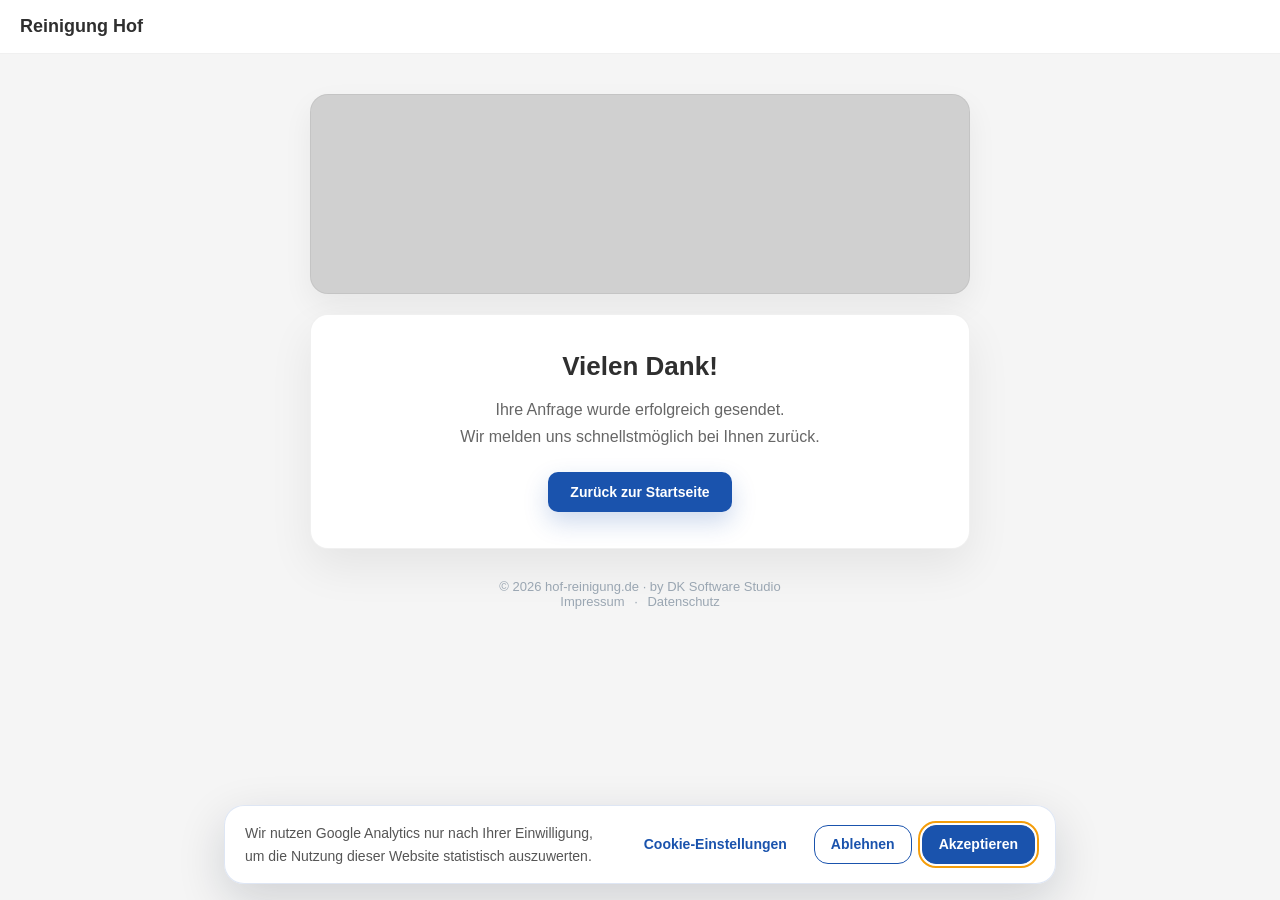
<file: danke.html>
<!DOCTYPE html>
<html lang="de">
<head>
<meta charset="UTF-8">
<meta name="viewport" content="width=device-width, initial-scale=1.0">
<title>Anfrage gesendet – Reinigung Hof</title>
<meta name="robots" content="noindex, follow">

<style>
:root{
  --blue:#1A53AD;
  --bg:#F5F5F5;
  --text:#555555;
  --textDark:#2F2F2F;
  --muted:#666666;
  --card:#FFFFFF;
  --border:rgba(0,0,0,0.06);
  --shadow:0 18px 45px rgba(0,0,0,0.07);
}

*{box-sizing:border-box;}

body{
  margin:0;
  font-family:Arial, sans-serif;
  background:var(--bg);
  color:var(--text);
}

.header{
  background:#ffffff;
  border-bottom:1px solid var(--border);
  padding:16px 20px;
  display:flex;
  align-items:center;
  justify-content:space-between;
}

.logo{
  font-weight:700;
  font-size:18px;
  color:var(--textDark);
}

.wrap{
  max-width:700px;
  margin:0 auto;
  padding:40px 20px;
}

.hero-image{
  height:200px;
  border-radius:18px;
  overflow:hidden;
  background:
    linear-gradient(rgba(0,0,0,0.15), rgba(0,0,0,0.15)),
    url("https://images.unsplash.com/photo-1556761175-4b46a572b786?auto=format&fit=crop&w=1400&q=80")
    center/cover no-repeat;
  box-shadow:0 12px 30px rgba(0,0,0,0.06);
  border:1px solid var(--border);
  margin-bottom:20px;
}

.card{
  background:var(--card);
  border:1px solid var(--border);
  border-radius:18px;
  padding:36px 28px;
  box-shadow:var(--shadow);
  text-align:center;
}

.card h1{
  margin:0 0 14px;
  font-size:26px;
  color:var(--textDark);
}

.card p{
  margin:0 0 22px;
  color:var(--muted);
  line-height:1.7;
}

.btn{
  display:inline-block;
  padding:12px 22px;
  border-radius:10px;
  text-decoration:none;
  font-size:14px;
  font-weight:700;
  background:var(--blue);
  color:#fff;
  box-shadow:0 10px 25px rgba(26,83,173,0.22);
  transition:0.2s ease;
}

.btn:hover{
  transform:translateY(-2px);
}

footer{
  margin-top:30px;
  text-align:center;
  color:#9aa6b2;
  font-size:13px;
}

footer a{
  color:#9aa6b2;
  text-decoration:none;
  margin:0 6px;
}

footer a:hover{
  color:var(--blue);
}

@media (max-width:700px){
  .hero-image{
    height:160px;
  }
}
</style>
<link rel="stylesheet" href="cookie-consent.css">
</head>

<body>

<div class="header">
  <div class="logo">Reinigung Hof</div>
</div>

<div class="wrap">

  <div class="hero-image"></div>

  <div class="card">
    <h1>Vielen Dank!</h1>

    <p>
      Ihre Anfrage wurde erfolgreich gesendet.<br>
      Wir melden uns schnellstmöglich bei Ihnen zurück.
    </p>

    <a href="index.html" class="btn">Zurück zur Startseite</a>
  </div>

  <footer>
    © 2026 hof-reinigung.de · by DK Software Studio<br>
    <a href="impressum.html">Impressum</a> · 
    <a href="datenschutz.html">Datenschutz</a>
  </footer>

</div>

<script src="cookie-consent.js" defer></script>
</body>
</html>
</file>
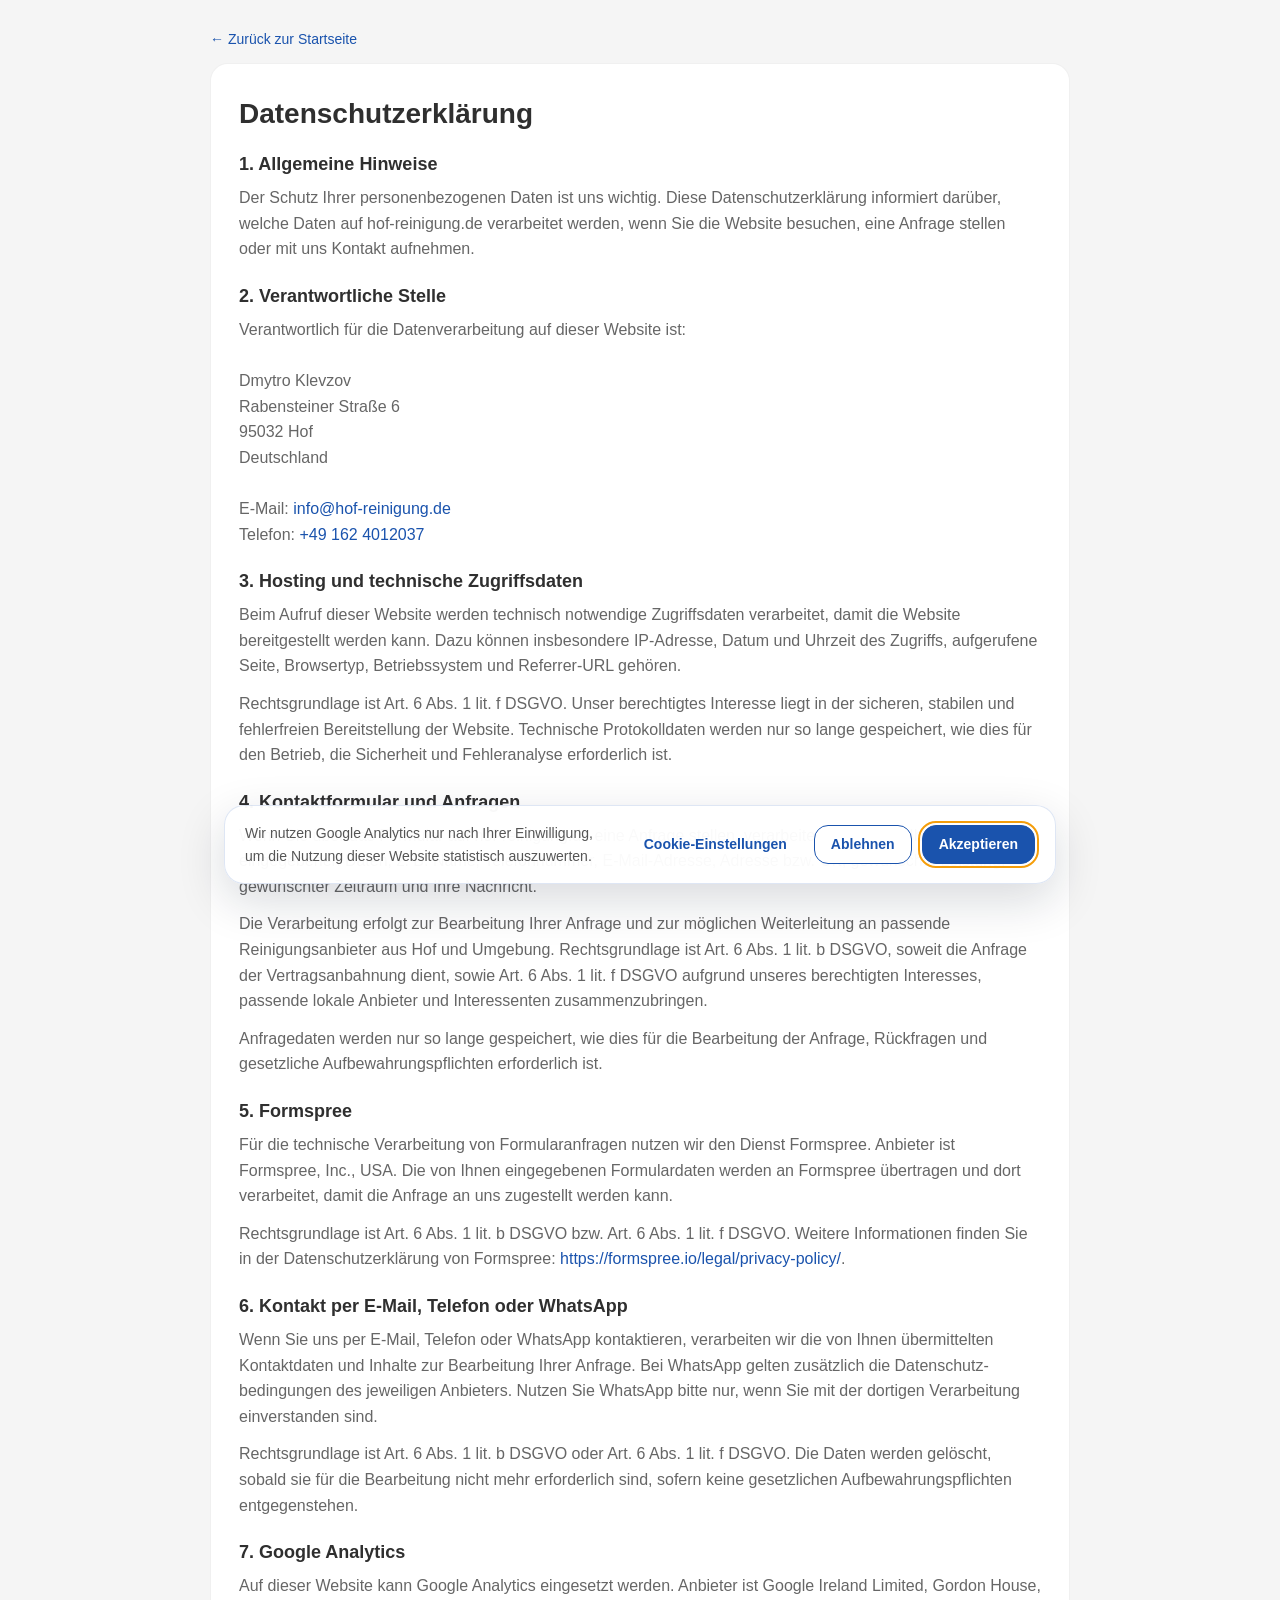
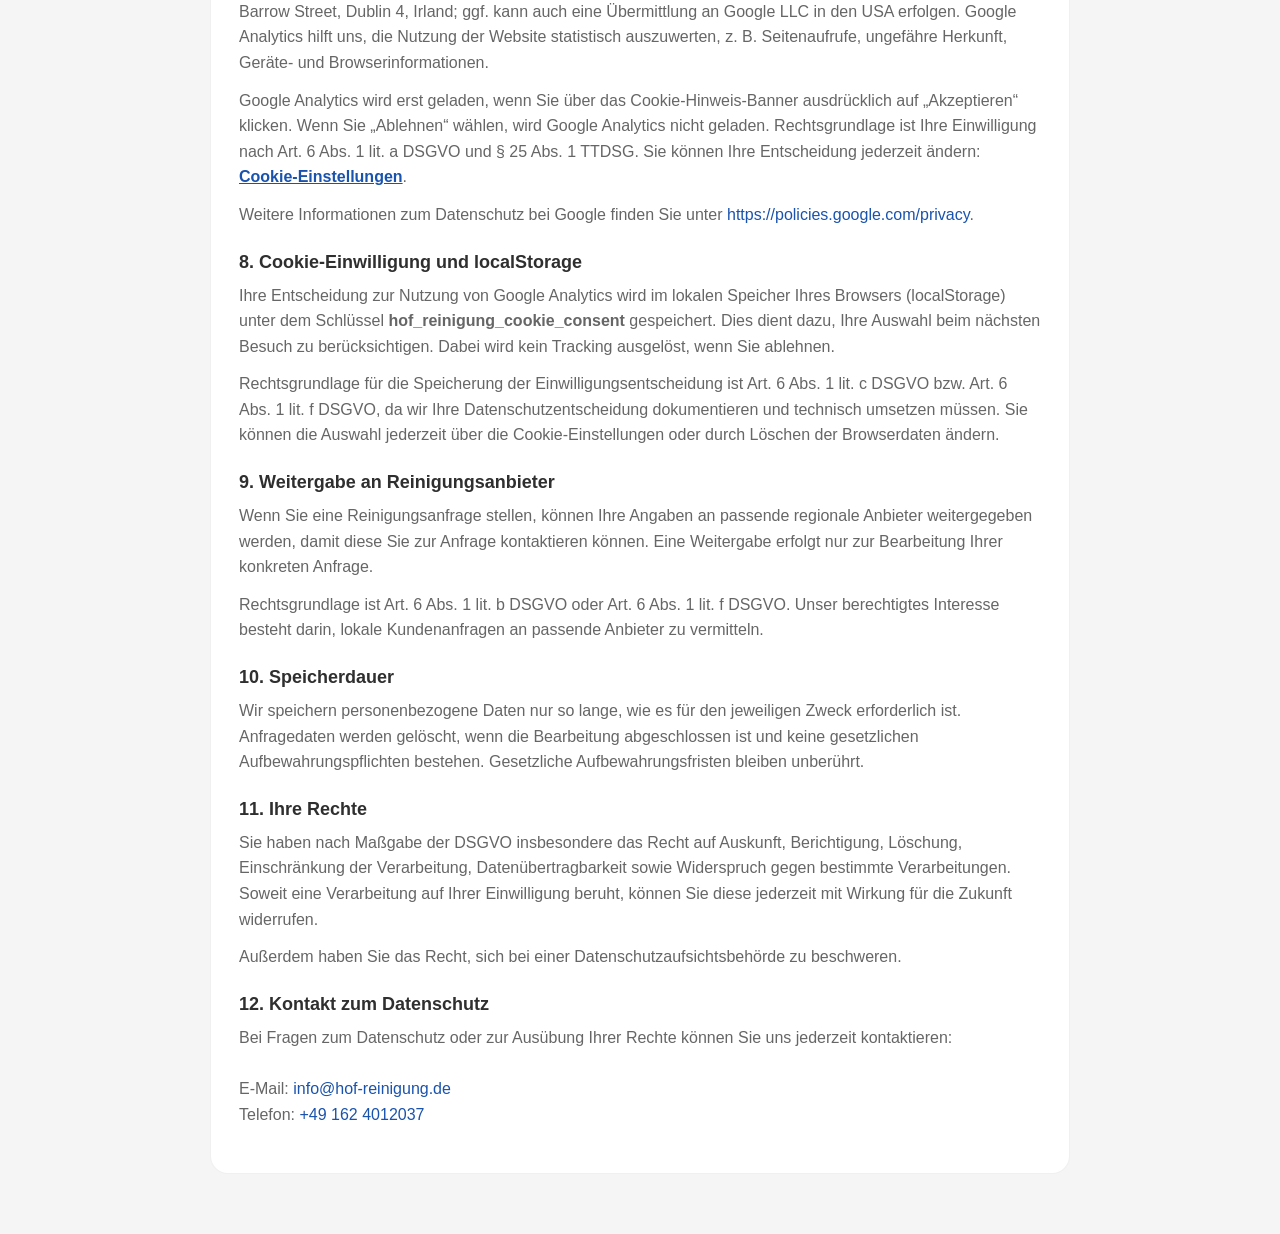
<file: datenschutz.html>
<!DOCTYPE html>
<html lang="de">
<head>
<meta charset="UTF-8">
<meta name="viewport" content="width=device-width, initial-scale=1.0">
<title>Datenschutz – hof-reinigung.de</title>
<style>
:root{
  --blue:#1A53AD;
  --bg:#F5F5F5;
  --text:#555555;
  --textDark:#2F2F2F;
  --muted:#666666;
  --card:#FFFFFF;
  --border:rgba(0,0,0,0.06);
}
*{
  box-sizing:border-box;
}
body{
  margin:0;
  font-family:Arial,sans-serif;
  background:var(--bg);
  color:var(--text);
}
.wrap{
  max-width:900px;
  margin:0 auto;
  padding:30px 20px 60px;
}
.card{
  background:var(--card);
  border-radius:18px;
  padding:34px 28px;
  border:1px solid var(--border);
}
h1{
  margin:0 0 20px;
  font-size:28px;
  color:var(--textDark);
}
h2{
  margin:24px 0 10px;
  font-size:18px;
  color:var(--textDark);
}
p{
  margin:0 0 12px;
  line-height:1.6;
  color:var(--muted);
}
a{
  color:var(--blue);
  text-decoration:none;
}
a:hover{
  text-decoration:underline;
}
.back{
  display:inline-block;
  margin-bottom:16px;
  font-size:14px;
  color:var(--blue);
  text-decoration:none;
}
</style>
<link rel="stylesheet" href="cookie-consent.css">
</head>
<body>
<div class="wrap">
  <a class="back" href="index.html">← Zurück zur Startseite</a>
  <div class="card">
    <h1>Datenschutzerklärung</h1>

    <h2>1. Allgemeine Hinweise</h2>
    <p>
      Der Schutz Ihrer personenbezogenen Daten ist uns wichtig. Diese Datenschutzerklärung informiert darüber,
      welche Daten auf hof-reinigung.de verarbeitet werden, wenn Sie die Website besuchen, eine Anfrage stellen
      oder mit uns Kontakt aufnehmen.
    </p>

    <h2>2. Verantwortliche Stelle</h2>
    <p>
      Verantwortlich für die Datenverarbeitung auf dieser Website ist:<br><br>
      Dmytro Klevzov<br>
      Rabensteiner Straße 6<br>
      95032 Hof<br>
      Deutschland<br><br>
      E-Mail: <a href="mailto:info@hof-reinigung.de">info@hof-reinigung.de</a><br>
      Telefon: <a href="tel:+491624012037">+49 162 4012037</a>
    </p>

    <h2>3. Hosting und technische Zugriffsdaten</h2>
    <p>
      Beim Aufruf dieser Website werden technisch notwendige Zugriffsdaten verarbeitet, damit die Website
      bereitgestellt werden kann. Dazu können insbesondere IP-Adresse, Datum und Uhrzeit des Zugriffs,
      aufgerufene Seite, Browsertyp, Betriebssystem und Referrer-URL gehören.
    </p>
    <p>
      Rechtsgrundlage ist Art. 6 Abs. 1 lit. f DSGVO. Unser berechtigtes Interesse liegt in der sicheren,
      stabilen und fehlerfreien Bereitstellung der Website. Technische Protokolldaten werden nur so lange
      gespeichert, wie dies für den Betrieb, die Sicherheit und Fehleranalyse erforderlich ist.
    </p>

    <h2>4. Kontaktformular und Anfragen</h2>
    <p>
      Wenn Sie über das Formular auf hof-reinigung.de eine Anfrage stellen, verarbeiten wir die von Ihnen
      eingegebenen Daten, z. B. Name, Telefonnummer, E-Mail-Adresse, Adresse bzw. Ort, gewünschte Leistung,
      gewünschter Zeitraum und Ihre Nachricht.
    </p>
    <p>
      Die Verarbeitung erfolgt zur Bearbeitung Ihrer Anfrage und zur möglichen Weiterleitung an passende
      Reinigungsanbieter aus Hof und Umgebung. Rechtsgrundlage ist Art. 6 Abs. 1 lit. b DSGVO, soweit die
      Anfrage der Vertragsanbahnung dient, sowie Art. 6 Abs. 1 lit. f DSGVO aufgrund unseres berechtigten
      Interesses, passende lokale Anbieter und Interessenten zusammenzubringen.
    </p>
    <p>
      Anfragedaten werden nur so lange gespeichert, wie dies für die Bearbeitung der Anfrage, Rückfragen und
      gesetzliche Aufbewahrungspflichten erforderlich ist.
    </p>

    <h2>5. Formspree</h2>
    <p>
      Für die technische Verarbeitung von Formularanfragen nutzen wir den Dienst Formspree. Anbieter ist
      Formspree, Inc., USA. Die von Ihnen eingegebenen Formulardaten werden an Formspree übertragen und dort
      verarbeitet, damit die Anfrage an uns zugestellt werden kann.
    </p>
    <p>
      Rechtsgrundlage ist Art. 6 Abs. 1 lit. b DSGVO bzw. Art. 6 Abs. 1 lit. f DSGVO. Weitere Informationen
      finden Sie in der Datenschutzerklärung von Formspree:
      <a href="https://formspree.io/legal/privacy-policy/" target="_blank" rel="noopener noreferrer">https://formspree.io/legal/privacy-policy/</a>.
    </p>

    <h2>6. Kontakt per E-Mail, Telefon oder WhatsApp</h2>
    <p>
      Wenn Sie uns per E-Mail, Telefon oder WhatsApp kontaktieren, verarbeiten wir die von Ihnen übermittelten
      Kontaktdaten und Inhalte zur Bearbeitung Ihrer Anfrage. Bei WhatsApp gelten zusätzlich die Datenschutz-
      bedingungen des jeweiligen Anbieters. Nutzen Sie WhatsApp bitte nur, wenn Sie mit der dortigen Verarbeitung
      einverstanden sind.
    </p>
    <p>
      Rechtsgrundlage ist Art. 6 Abs. 1 lit. b DSGVO oder Art. 6 Abs. 1 lit. f DSGVO. Die Daten werden gelöscht,
      sobald sie für die Bearbeitung nicht mehr erforderlich sind, sofern keine gesetzlichen Aufbewahrungspflichten
      entgegenstehen.
    </p>

    <h2>7. Google Analytics</h2>
    <p>
      Auf dieser Website kann Google Analytics eingesetzt werden. Anbieter ist Google Ireland Limited,
      Gordon House, Barrow Street, Dublin 4, Irland; ggf. kann auch eine Übermittlung an Google LLC in den USA
      erfolgen. Google Analytics hilft uns, die Nutzung der Website statistisch auszuwerten, z. B. Seitenaufrufe,
      ungefähre Herkunft, Geräte- und Browserinformationen.
    </p>
    <p>
      Google Analytics wird erst geladen, wenn Sie über das Cookie-Hinweis-Banner ausdrücklich auf
      „Akzeptieren“ klicken. Wenn Sie „Ablehnen“ wählen, wird Google Analytics nicht geladen. Rechtsgrundlage
      ist Ihre Einwilligung nach Art. 6 Abs. 1 lit. a DSGVO und § 25 Abs. 1 TTDSG. Sie können Ihre Entscheidung
      jederzeit ändern:
      <button type="button" class="hr-cookie-settings-button" data-cookie-settings>Cookie-Einstellungen</button>.
    </p>
    <p>
      Weitere Informationen zum Datenschutz bei Google finden Sie unter
      <a href="https://policies.google.com/privacy" target="_blank" rel="noopener noreferrer">https://policies.google.com/privacy</a>.
    </p>

    <h2>8. Cookie-Einwilligung und localStorage</h2>
    <p>
      Ihre Entscheidung zur Nutzung von Google Analytics wird im lokalen Speicher Ihres Browsers (localStorage)
      unter dem Schlüssel <strong>hof_reinigung_cookie_consent</strong> gespeichert. Dies dient dazu, Ihre Auswahl
      beim nächsten Besuch zu berücksichtigen. Dabei wird kein Tracking ausgelöst, wenn Sie ablehnen.
    </p>
    <p>
      Rechtsgrundlage für die Speicherung der Einwilligungsentscheidung ist Art. 6 Abs. 1 lit. c DSGVO bzw.
      Art. 6 Abs. 1 lit. f DSGVO, da wir Ihre Datenschutzentscheidung dokumentieren und technisch umsetzen müssen.
      Sie können die Auswahl jederzeit über die Cookie-Einstellungen oder durch Löschen der Browserdaten ändern.
    </p>

    <h2>9. Weitergabe an Reinigungsanbieter</h2>
    <p>
      Wenn Sie eine Reinigungsanfrage stellen, können Ihre Angaben an passende regionale Anbieter weitergegeben
      werden, damit diese Sie zur Anfrage kontaktieren können. Eine Weitergabe erfolgt nur zur Bearbeitung Ihrer
      konkreten Anfrage.
    </p>
    <p>
      Rechtsgrundlage ist Art. 6 Abs. 1 lit. b DSGVO oder Art. 6 Abs. 1 lit. f DSGVO. Unser berechtigtes
      Interesse besteht darin, lokale Kundenanfragen an passende Anbieter zu vermitteln.
    </p>

    <h2>10. Speicherdauer</h2>
    <p>
      Wir speichern personenbezogene Daten nur so lange, wie es für den jeweiligen Zweck erforderlich ist.
      Anfragedaten werden gelöscht, wenn die Bearbeitung abgeschlossen ist und keine gesetzlichen
      Aufbewahrungspflichten bestehen. Gesetzliche Aufbewahrungsfristen bleiben unberührt.
    </p>

    <h2>11. Ihre Rechte</h2>
    <p>
      Sie haben nach Maßgabe der DSGVO insbesondere das Recht auf Auskunft, Berichtigung, Löschung,
      Einschränkung der Verarbeitung, Datenübertragbarkeit sowie Widerspruch gegen bestimmte Verarbeitungen.
      Soweit eine Verarbeitung auf Ihrer Einwilligung beruht, können Sie diese jederzeit mit Wirkung für die
      Zukunft widerrufen.
    </p>
    <p>
      Außerdem haben Sie das Recht, sich bei einer Datenschutzaufsichtsbehörde zu beschweren.
    </p>

    <h2>12. Kontakt zum Datenschutz</h2>
    <p>
      Bei Fragen zum Datenschutz oder zur Ausübung Ihrer Rechte können Sie uns jederzeit kontaktieren:<br><br>
      E-Mail: <a href="mailto:info@hof-reinigung.de">info@hof-reinigung.de</a><br>
      Telefon: <a href="tel:+491624012037">+49 162 4012037</a>
    </p>
  </div>
</div>
<script src="cookie-consent.js" defer></script>
</body>
</html>
</file>
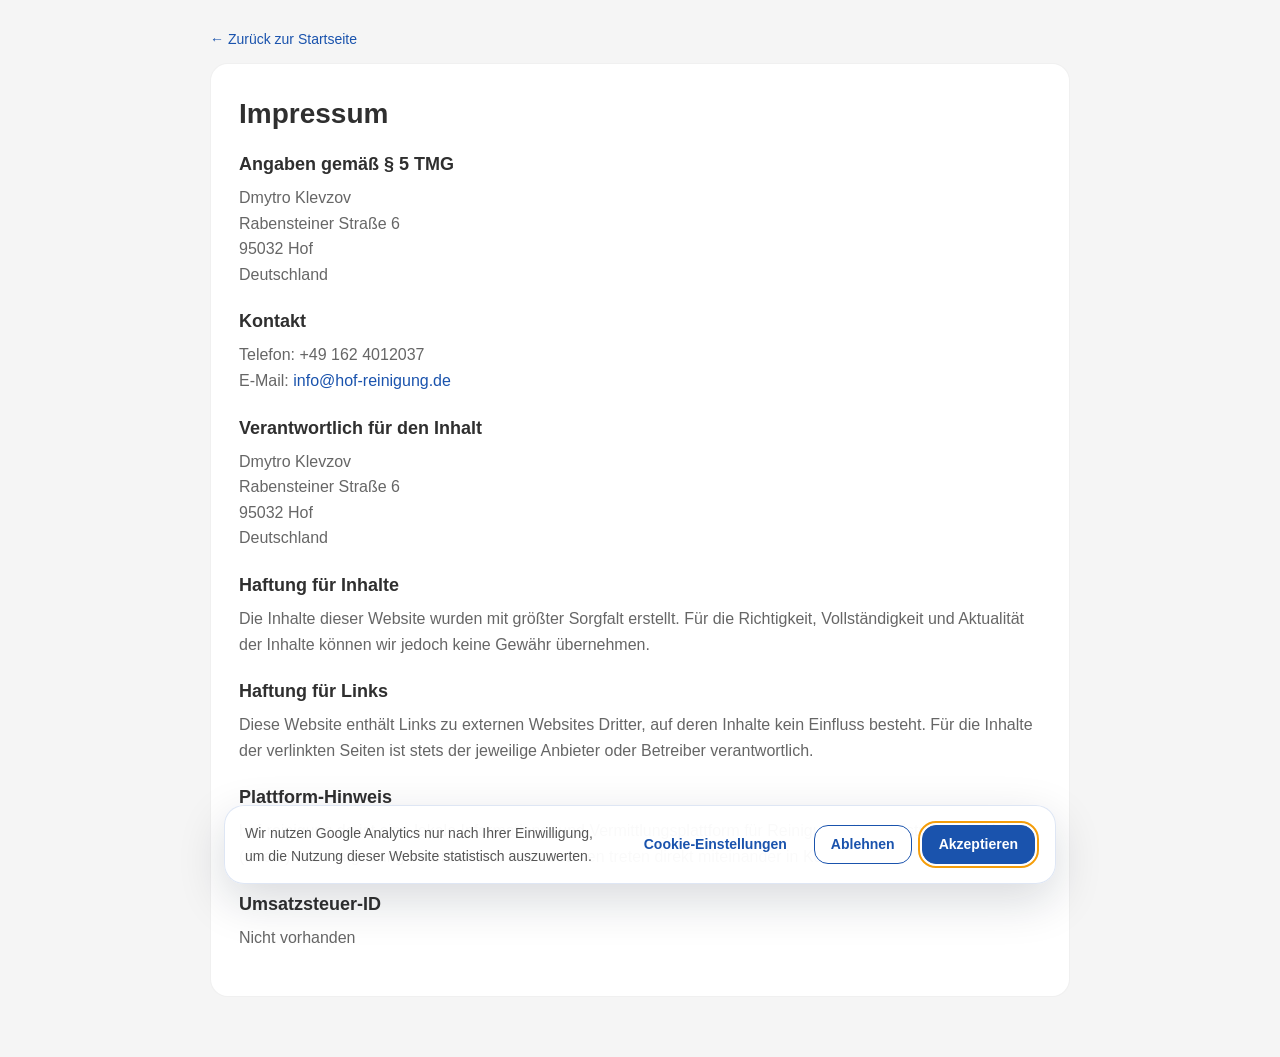
<file: impressum.html>
<!DOCTYPE html>
<html lang="de">
<head>
<meta charset="UTF-8">
<meta name="viewport" content="width=device-width, initial-scale=1.0">
<title>Impressum – hof-reinigung.de</title>
<style>
:root{
  --blue:#1A53AD;
  --bg:#F5F5F5;
  --text:#555555;
  --textDark:#2F2F2F;
  --muted:#666666;
  --card:#FFFFFF;
  --border:rgba(0,0,0,0.06);
}
*{box-sizing:border-box;}
body{
  margin:0;
  font-family:Arial, sans-serif;
  background:var(--bg);
  color:var(--text);
}
.wrap{
  max-width:900px;
  margin:0 auto;
  padding:30px 20px 60px;
}
.card{
  background:var(--card);
  border-radius:18px;
  padding:34px 28px;
  border:1px solid var(--border);
}
h1{
  margin:0 0 20px;
  font-size:28px;
  color:var(--textDark);
}
h2{
  margin:24px 0 10px;
  font-size:18px;
  color:var(--textDark);
}
p{
  margin:0 0 12px;
  line-height:1.6;
  color:var(--muted);
}
a{
  color:var(--blue);
  text-decoration:none;
}
a:hover{
  text-decoration:underline;
}
.back{
  display:inline-block;
  margin-bottom:16px;
  font-size:14px;
  color:var(--blue);
  text-decoration:none;
}
</style>
<link rel="stylesheet" href="cookie-consent.css">
</head>
<body>
<div class="wrap">
  <a class="back" href="index.html">← Zurück zur Startseite</a>
  <div class="card">
    <h1>Impressum</h1>
    <h2>Angaben gemäß § 5 TMG</h2>
    <p>
      Dmytro Klevzov<br>
      Rabensteiner Straße 6<br>
      95032 Hof<br>
      Deutschland
    </p>
    <h2>Kontakt</h2>
    <p>
      Telefon: +49 162 4012037<br>
      E-Mail:
      <a href="mailto:info@hof-reinigung.de">
        info@hof-reinigung.de
      </a>
    </p>
    <h2>Verantwortlich für den Inhalt</h2>
    <p>
      Dmytro Klevzov<br>
      Rabensteiner Straße 6<br>
      95032 Hof<br>
      Deutschland
    </p>
    <h2>Haftung für Inhalte</h2>
    <p>
      Die Inhalte dieser Website wurden mit größter Sorgfalt erstellt.
      Für die Richtigkeit, Vollständigkeit und Aktualität der Inhalte
      können wir jedoch keine Gewähr übernehmen.
    </p>
    <h2>Haftung für Links</h2>
    <p>
      Diese Website enthält Links zu externen Websites Dritter,
      auf deren Inhalte kein Einfluss besteht.
      Für die Inhalte der verlinkten Seiten ist stets der jeweilige Anbieter
      oder Betreiber verantwortlich.
    </p>
    <h2>Plattform-Hinweis</h2>
    <p>
      hof-reinigung.de ist eine lokale Informations- und Vermittlungsplattform
      für Reinigungsdienstleistungen in Hof (Saale) und Umgebung.
      Anbieter und Interessenten treten direkt miteinander in Kontakt.
    </p>
    <h2>Umsatzsteuer-ID</h2>
    <p>
      Nicht vorhanden
    </p>
  </div>
</div>
<script src="cookie-consent.js" defer></script>
</body>
</html>
</file>
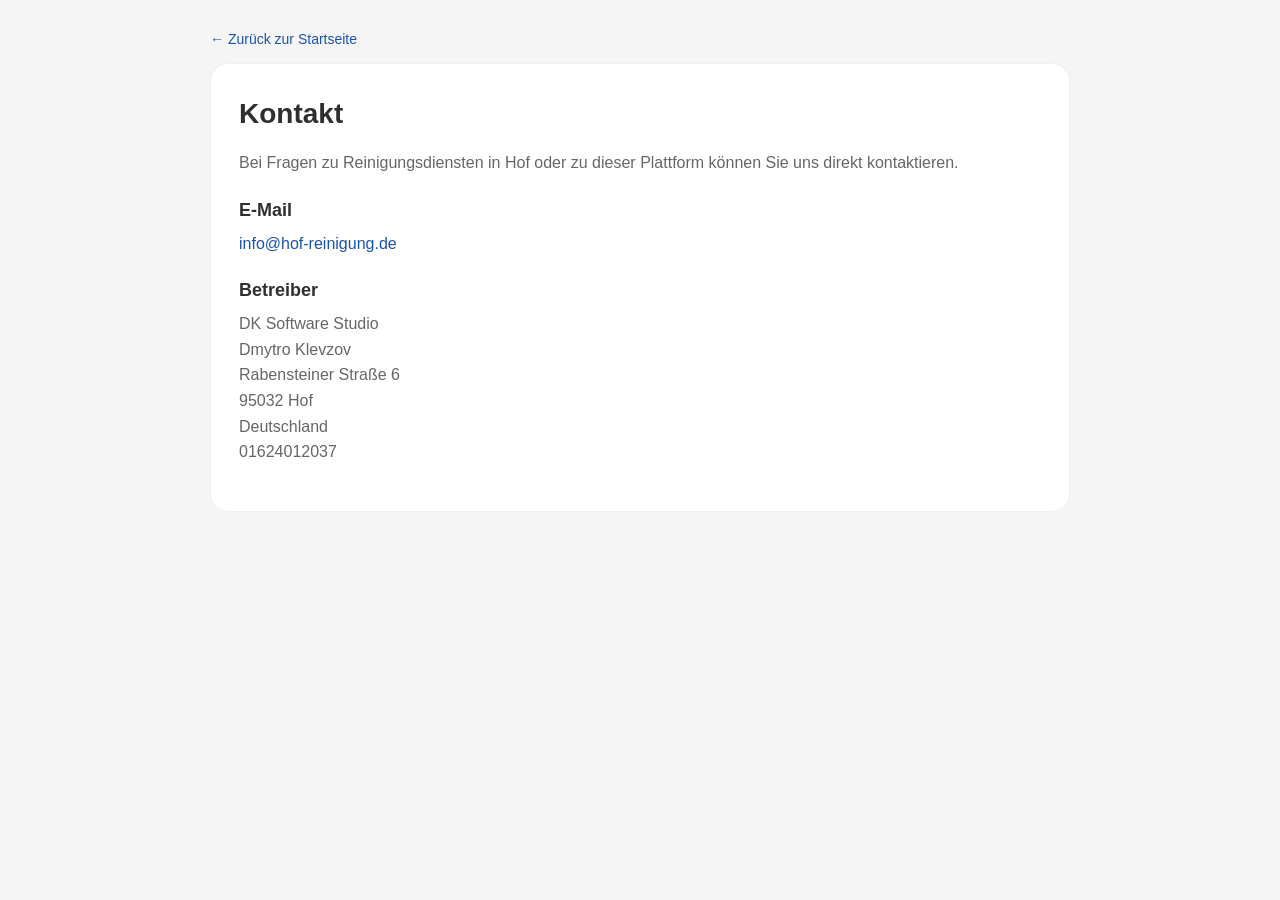
<file: kontakt.html>
<!DOCTYPE html>
<html lang="de">
<head>
<meta charset="UTF-8">
<meta name="viewport" content="width=device-width, initial-scale=1.0">
<title>Kontakt – hof-reinigung.de</title>

<style>
:root{
  --blue:#1A53AD;
  --bg:#F5F5F5;
  --text:#555555;
  --textDark:#2F2F2F;
  --muted:#666666;
  --card:#FFFFFF;
  --border:rgba(0,0,0,0.06);
}

*{box-sizing:border-box;}

body{
  margin:0;
  font-family:Arial, sans-serif;
  background:var(--bg);
  color:var(--text);
}

.wrap{
  max-width:900px;
  margin:0 auto;
  padding:30px 20px 60px;
}

.card{
  background:var(--card);
  border-radius:18px;
  padding:34px 28px;
  border:1px solid var(--border);
}

h1{
  margin:0 0 20px;
  font-size:28px;
  color:var(--textDark);
}

h2{
  margin:24px 0 10px;
  font-size:18px;
  color:var(--textDark);
}

p{
  margin:0 0 12px;
  line-height:1.6;
  color:var(--muted);
}

a{
  color:var(--blue);
  text-decoration:none;
}

a:hover{
  text-decoration:underline;
}

.back{
  display:inline-block;
  margin-bottom:16px;
  font-size:14px;
  color:var(--blue);
  text-decoration:none;
}
</style>
</head>

<body>

<div class="wrap">

  <a class="back" href="index.html">← Zurück zur Startseite</a>

  <div class="card">

    <h1>Kontakt</h1>

    <p>
      Bei Fragen zu Reinigungsdiensten in Hof oder zu dieser Plattform
      können Sie uns direkt kontaktieren.
    </p>

    <h2>E-Mail</h2>
    <p>
      <a href="mailto:info@hof-reinigung.de">info@hof-reinigung.de</a>
    </p>

    <h2>Betreiber</h2>
    <p>
      DK Software Studio<br>
      Dmytro Klevzov<br>
      Rabensteiner Straße 6<br>
      95032 Hof<br>
      Deutschland<br>
      01624012037
    </p>

  </div>

</div>

</body>
</html>
</file>
<file: cookie-consent.css>
.hr-cookie-banner {
  position: fixed;
  left: 0;
  right: 0;
  bottom: 0;
  z-index: 200;
  padding: 1rem 1rem calc(1rem + env(safe-area-inset-bottom, 0px));
  pointer-events: none;
}

.hr-cookie-banner__inner {
  pointer-events: auto;
  max-width: 52rem;
  margin: 0 auto;
  padding: 1rem 1.25rem;
  border-radius: 1.25rem;
  background: rgba(255, 255, 255, 0.97);
  border: 1px solid rgba(26, 83, 173, 0.14);
  box-shadow: 0 16px 48px rgba(15, 23, 42, 0.16);
}

.hr-cookie-banner__text {
  margin: 0 0 1rem;
  font-size: 0.875rem;
  line-height: 1.6;
  color: #555555;
}

.hr-cookie-banner__actions {
  display: flex;
  flex-wrap: wrap;
  gap: 0.625rem;
  justify-content: flex-end;
}

.hr-cookie-banner__link,
.hr-cookie-banner__btn {
  display: inline-flex;
  align-items: center;
  justify-content: center;
  padding: 0.625rem 1rem;
  border-radius: 0.875rem;
  font-size: 0.875rem;
  font-weight: 700;
  line-height: 1.2;
  cursor: pointer;
  text-decoration: none;
}

.hr-cookie-banner__link {
  color: #1A53AD;
  background: transparent;
  border: 1px solid transparent;
}

.hr-cookie-banner__link:hover {
  text-decoration: underline;
}

.hr-cookie-banner__btn {
  font-family: inherit;
  transition: background 0.2s ease, color 0.2s ease, border-color 0.2s ease;
}

.hr-cookie-banner__btn:focus,
.hr-cookie-banner__link:focus {
  outline: none;
}

.hr-cookie-banner__btn:focus-visible,
.hr-cookie-banner__link:focus-visible {
  outline: 2px solid #F59E0B;
  outline-offset: 2px;
}

.hr-cookie-banner__btn--decline {
  background: #fff;
  color: #1A53AD;
  border: 1px solid #1A53AD;
}

.hr-cookie-banner__btn--decline:hover {
  background: #F5F5F5;
}

.hr-cookie-banner__btn--accept {
  background: #1A53AD;
  color: #fff;
  border: 1px solid #1A53AD;
}

.hr-cookie-banner__btn--accept:hover {
  background: #163E82;
  border-color: #163E82;
}

.hr-cookie-settings-button {
  display: inline;
  border: 0;
  padding: 0;
  background: transparent;
  color: #1A53AD;
  font: inherit;
  font-weight: 700;
  text-decoration: underline;
  cursor: pointer;
}

.hr-cookie-settings-button:focus {
  outline: none;
}

.hr-cookie-settings-button:focus-visible {
  outline: 2px solid #F59E0B;
  outline-offset: 2px;
}

@media (min-width: 700px) {
  .hr-cookie-banner__inner {
    display: flex;
    align-items: center;
    gap: 1.25rem;
  }

  .hr-cookie-banner__text {
    flex: 1;
    margin: 0;
  }

  .hr-cookie-banner__actions {
    flex-shrink: 0;
  }
}
</file>
